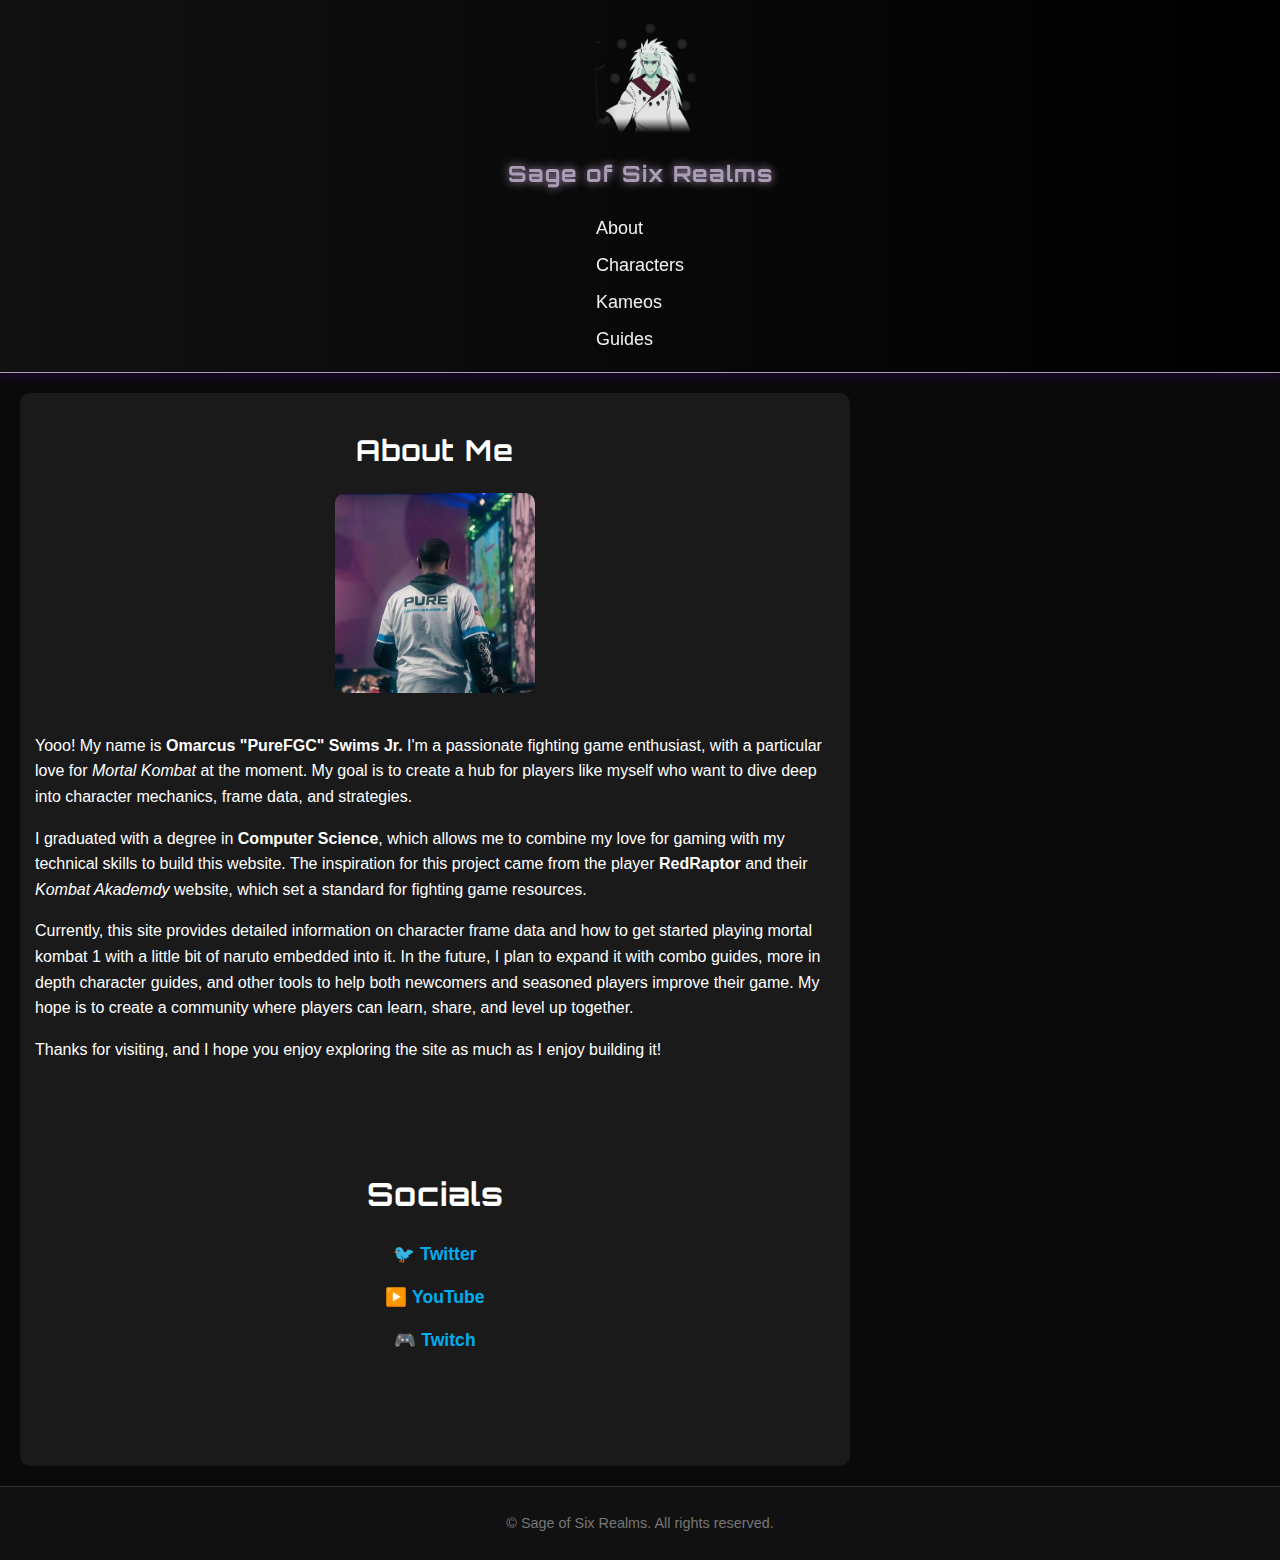
<file: index.html>
<!DOCTYPE html>
<html lang="en">
<head>
  <meta charset="UTF-8" />
  <meta name="viewport" content="width=device-width, initial-scale=1.0" />
  <title>Sage of Six Realms</title>
  <link href="https://fonts.googleapis.com/css2?family=Orbitron:wght@600&display=swap" rel="stylesheet">
  <link rel="stylesheet" href="img/styles.css">
</head>
<body>
  <header>
    <div class="logo-title">
      <img src="img\images\madara2.png" width="400" height="300" alt="madara">
      <nav>
        <a href="index.html">
          <h1>Sage of Six Realms</h1>
        </a>
      </nav>
    </div>
    <nav>
      <a href="index.html">About</a>
      <a href="characters.html">Characters</a>
      <a href="kameos.html">Kameos</a>
      <a href="guides.html">Guides</a>
    </nav>
  </header>

  <section id="about-me">
  <h1>About Me</h1>

  <div class="about-content">
        <img src="img\images\PureFGC.jpg" alt="Omarcus Swims Jr" class="about-photo">
  </div>

  <p>Yooo! My name is <strong>Omarcus "PureFGC" Swims Jr.</strong> I'm a passionate fighting game enthusiast, with a particular love for <em>Mortal Kombat</em> at the moment. My goal is to create a hub for players like myself who want to dive deep into character mechanics, frame data, and strategies.</p>

  <p>I graduated with a degree in <strong>Computer Science</strong>, which allows me to combine my love for gaming with my technical skills to build this website. The inspiration for this project came from the player <strong>RedRaptor</strong> and their <em>Kombat Akademdy</em> website, which set a standard for fighting game resources.</p>

  <p>Currently, this site provides detailed information on character frame data and how to get started playing mortal kombat 1 with a little bit of naruto embedded into it. In the future, I plan to expand it with combo guides, more in depth character guides, and other tools to help both newcomers and seasoned players improve their game. My hope is to create a community where players can learn, share, and level up together.</p>

  <p>Thanks for visiting, and I hope you enjoy exploring the site as much as I enjoy building it!</p>

<section id="socials">
  <h2>Socials</h2>
  <ul class="social-list">
    <li><a href="https://x.com/PureFgc" target="_blank">🐦 Twitter</a></li>
    <li><a href="https://www.youtube.com/@purefgc" target="_blank">▶️ YouTube</a></li>
    <li><a href="https://www.twitch.tv/pure_fgc" target="_blank">🎮 Twitch</a></li>
  </ul>
</section>

</section>


    <footer>
    &copy; Sage of Six Realms. All rights reserved.
  </footer>
</file>
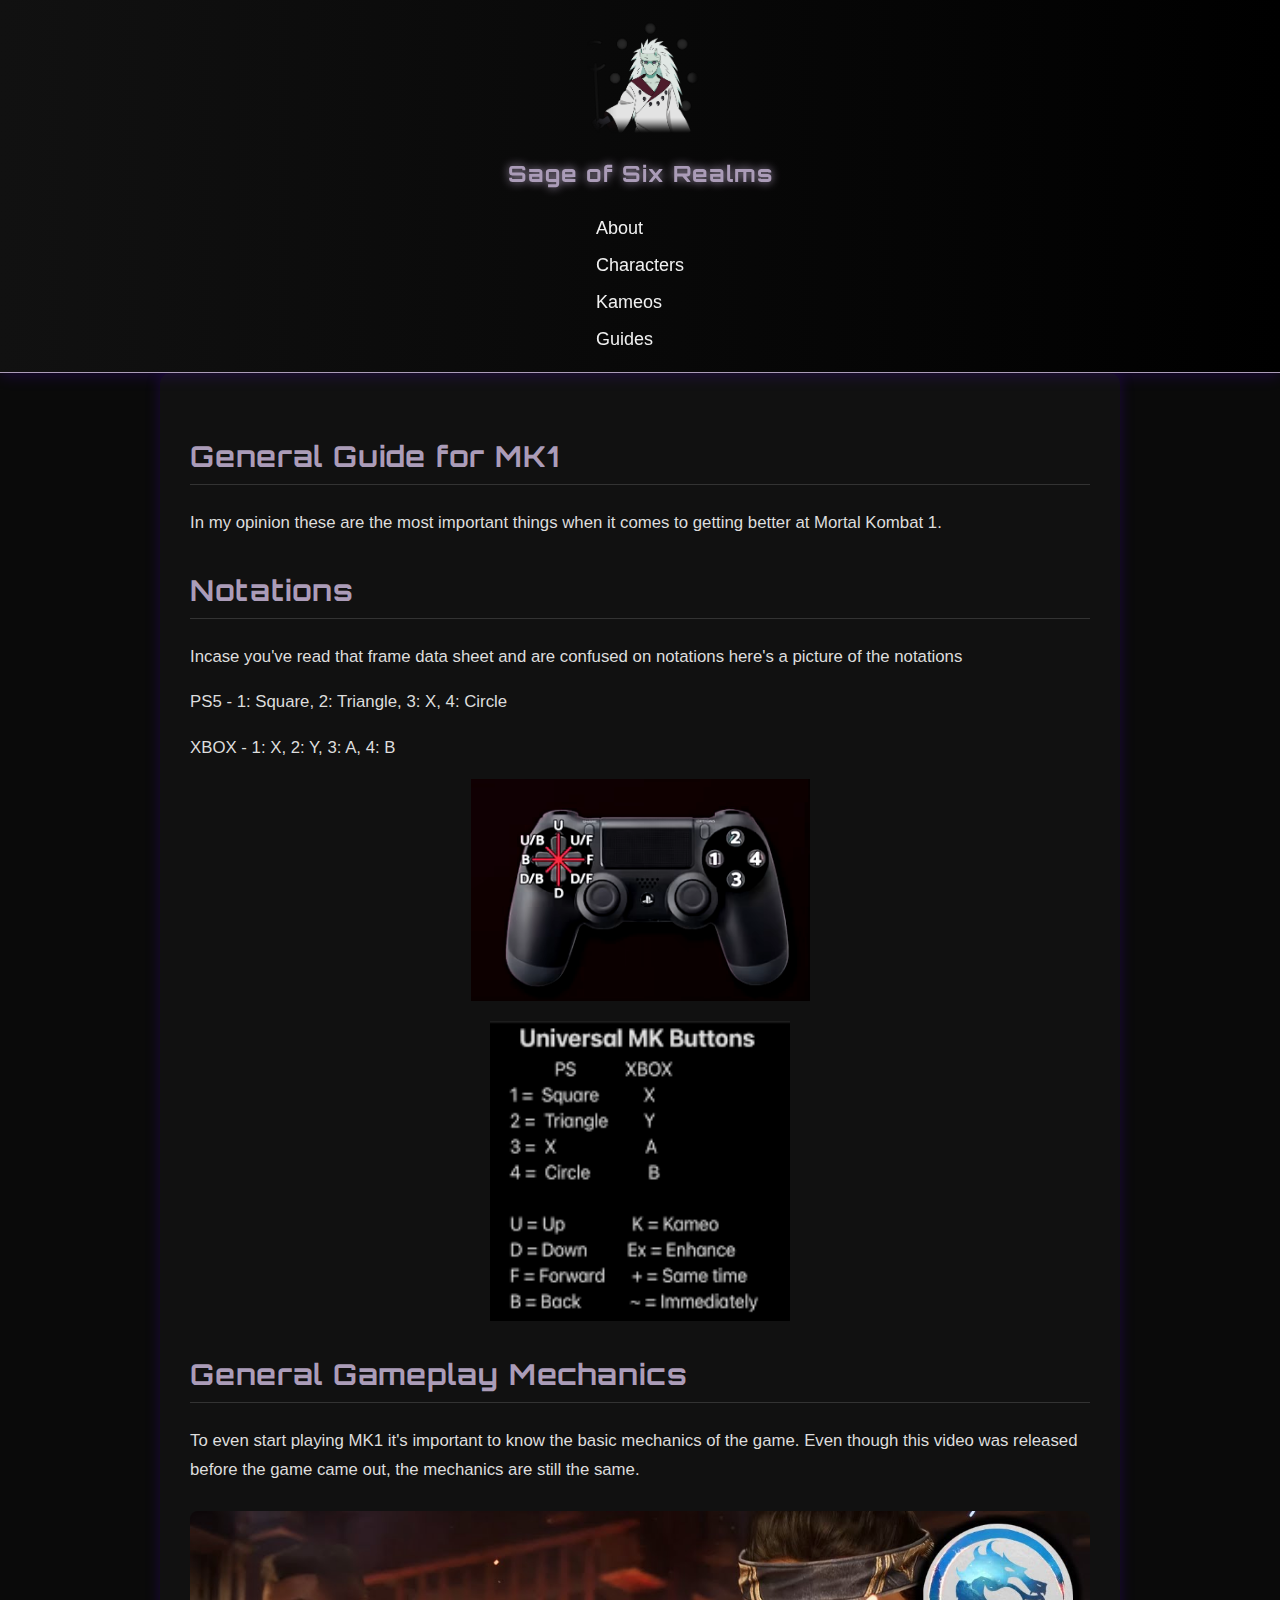
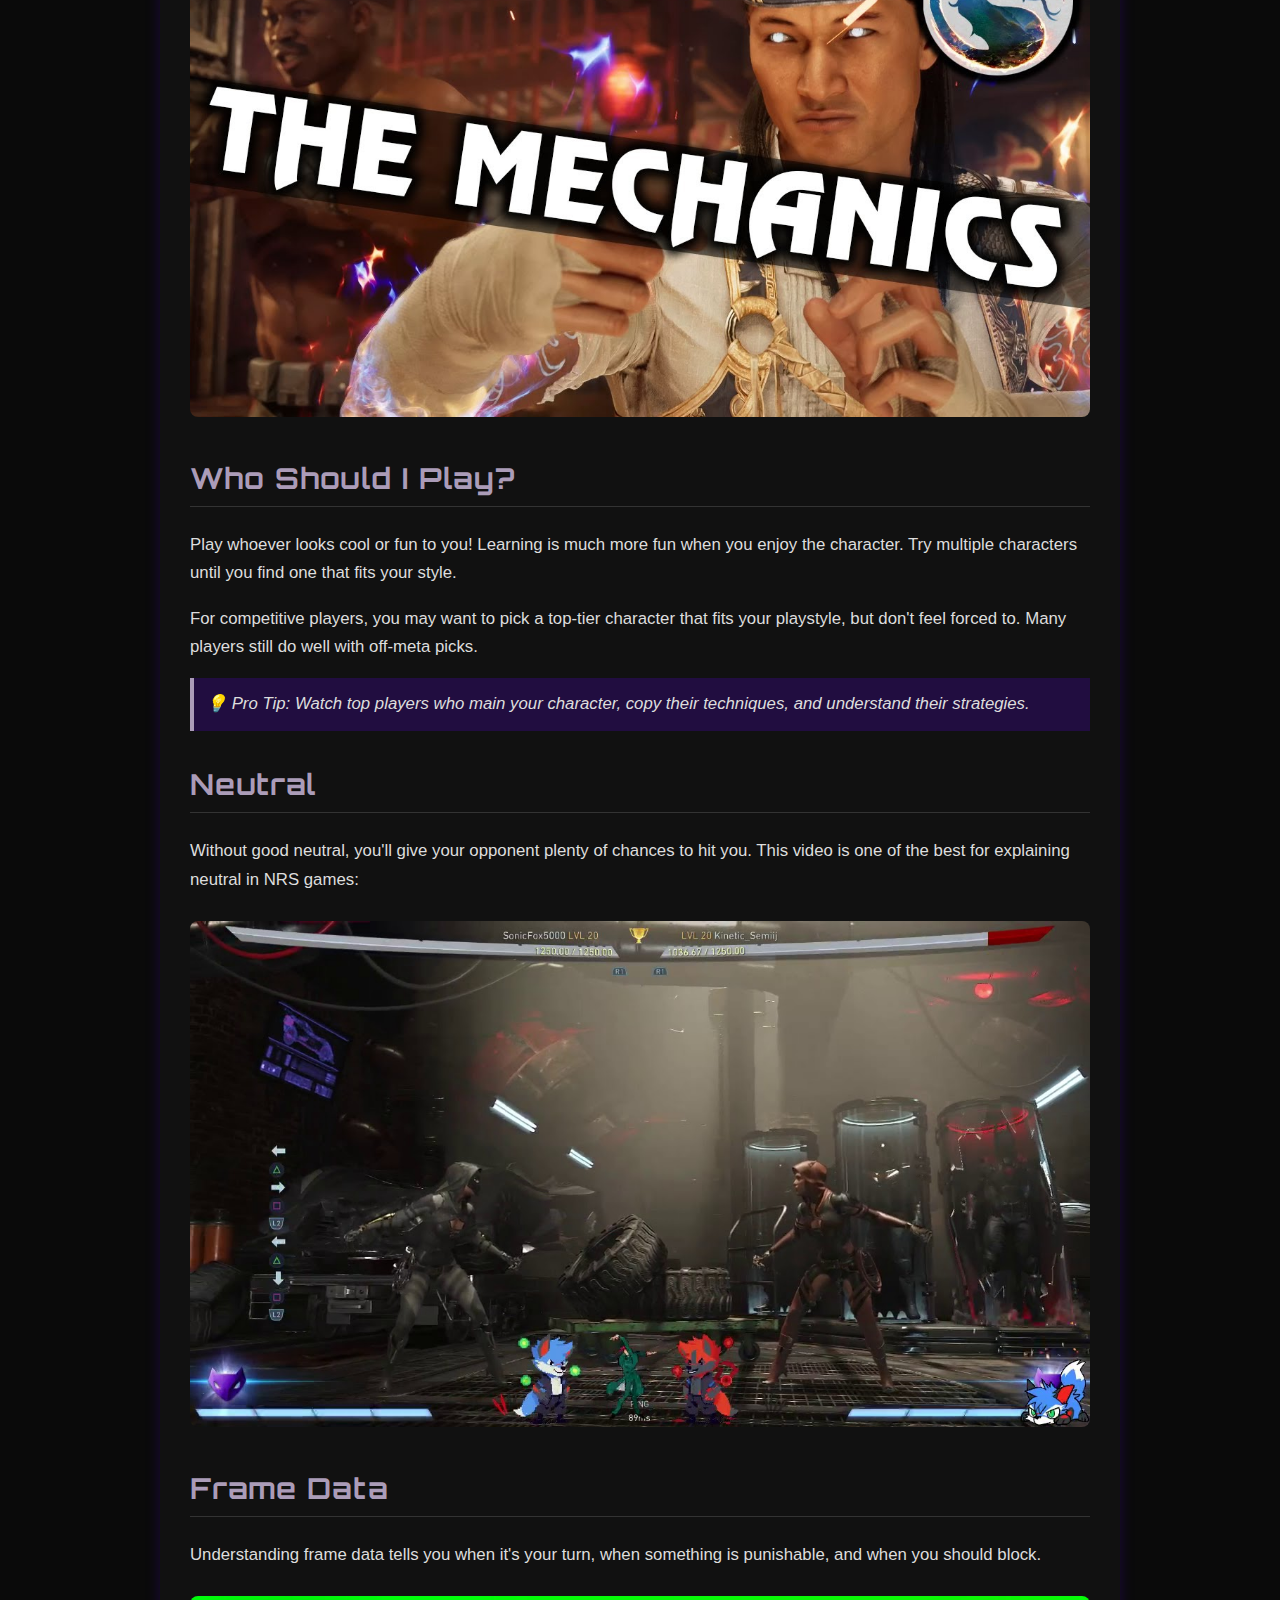
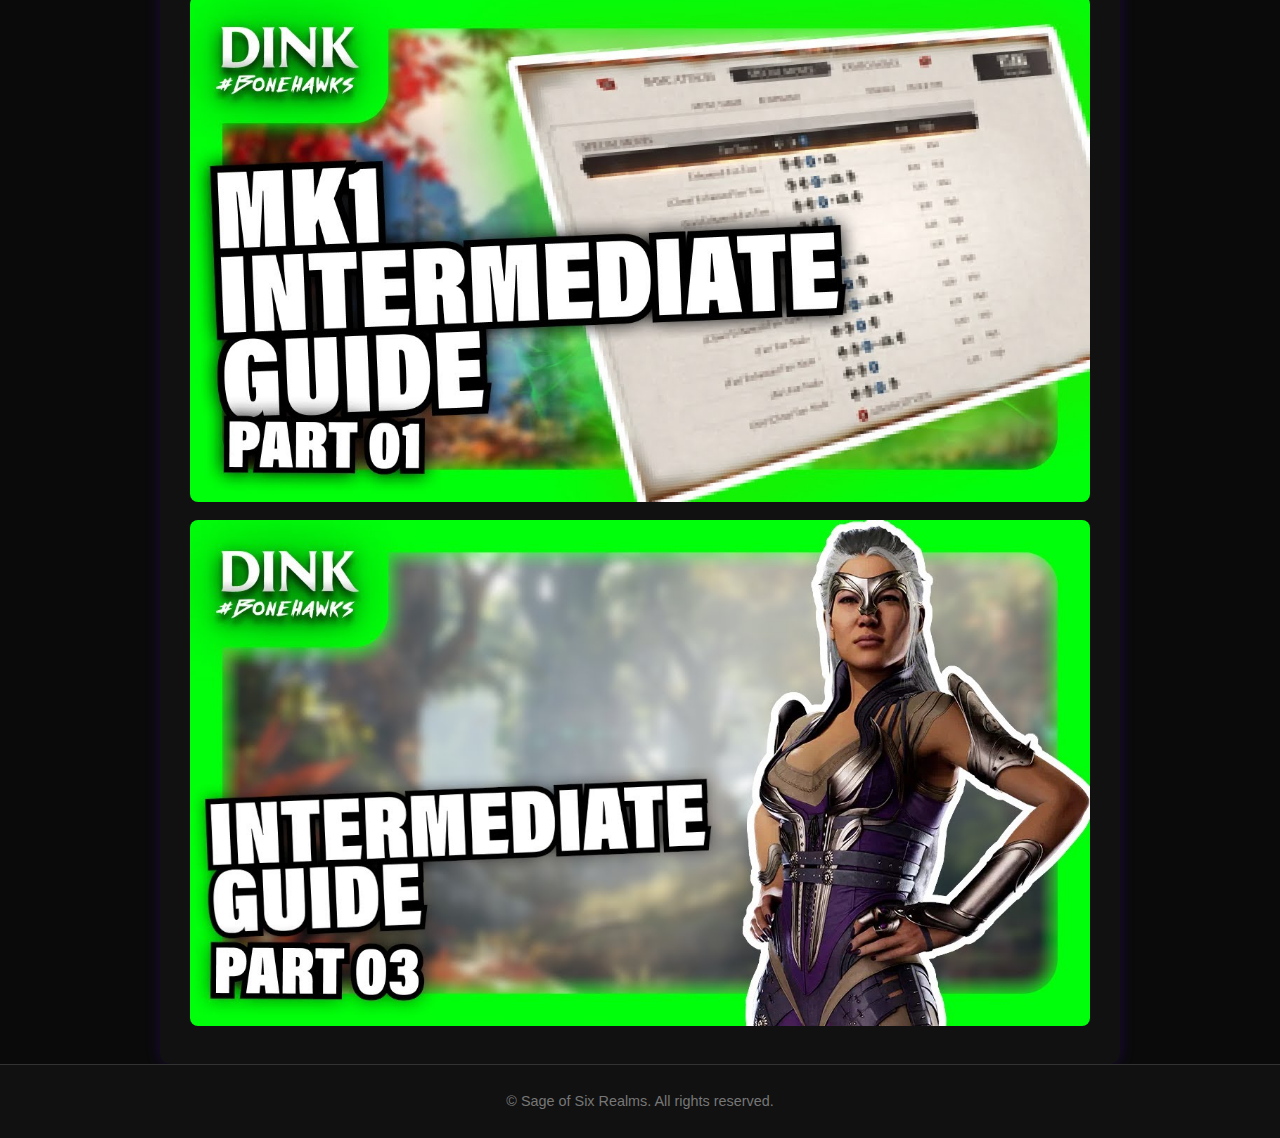
<file: guides.html>
<!DOCTYPE html>
<html lang="en">
<head>
  <meta charset="UTF-8" />
  <meta name="viewport" content="width=device-width, initial-scale=1.0" />
  <title>Sage of Six Realms</title>
  <link href="https://fonts.googleapis.com/css2?family=Orbitron:wght@600&display=swap" rel="stylesheet">
  <link rel="stylesheet" href="img/styles.css">
</head>
<body>
  <header>
    <div class="logo-title">
      <img src="img\images\madara2.png" width="400" height="300" alt="madara">
      <nav>
        <a href="index.html">
          <h1>Sage of Six Realms</h1>
        </a>
      </nav>
    </div>
    <nav>
      <a href="index.html">About</a>
      <a href="characters.html">Characters</a>
      <a href="kameos.html">Kameos</a>
      <!-- <a href="tournaments.html">Tournaments</a> -->
      <a href="guides.html">Guides</a>
    </nav>
  </header>

  <main class="mk-guide">
    <!-- Intro -->
    <section class="guide-intro">
      <h2>
        General Guide for MK1
      </h2>
      <p>
        In my opinion these are the most important things when it comes to getting better at 
        <span class="mk-highlight">Mortal Kombat 1</span>.
      </p>
    </section>

      <!-- Gameplay Mechanics -->
    <section class="guide-section">
      <h2>
        Notations 
      </h2>
      <p>
        Incase you've read that frame data sheet and are confused on notations here's a picture of the notations
      </p>
      <p>
        PS5 - 1: Square, 2: Triangle, 3: X, 4: Circle
      </p>
      <p>
        XBOX - 1: X, 2: Y, 3: A, 4: B
      </p>
        <div class="about-content">
      <img src="img\Video Thumbnails\98jk84xzo1w21.png" alt="Notations">
      </div>
      <div class="about-content">
      <img src="img\Video Thumbnails\images.png"  width="300" height="300" alt="Notations">
      </div>
    </section>


    <!-- Gameplay Mechanics -->
    <section class="guide-section">
      <h2>
        General Gameplay Mechanics
      </h2>
      <p>
        To even start playing MK1 it's important to know the basic mechanics of the game.
        Even though this video was released before the game came out, the mechanics are still the same.
      </p>
      <a href="https://youtu.be/AIdyDY65KdU?si=eWa2fLSQUPF48fMS" class="video-thumb" target="_blank">
        <img src="img/Video Thumbnails/mechanics.jpg" alt="Mechanics Video">
      </a>
    </section>

    <!-- Character Selection -->
    <section class="guide-section">
      <h2>
        Who Should I Play?
      </h2>
      <p>
        Play whoever looks cool or fun to you! Learning is much more fun when you enjoy the character.
        Try multiple characters until you find one that fits your style.
      </p>
      <p>
        For competitive players, you may want to pick a top-tier character that fits your playstyle,
        but don't feel forced to. Many players still do well with off-meta picks.
      </p>
      <p class="pro-tip">
        💡 Pro Tip: Watch top players who main your character, copy their techniques, and understand their strategies.
      </p>
    </section>

    <!-- Neutral -->
    <section class="guide-section">
      <h2>
        Neutral
      </h2>
      <p>
        Without good neutral, you'll give your opponent plenty of chances to hit you.
        This video is one of the best for explaining neutral in NRS games:
      </p>
      <a href="https://youtu.be/rBJ_lkW5pI0?si=yg3MhkbPgiwz4na_" class="video-thumb" target="_blank">
        <img src="img/Video Thumbnails/sonicvideo.jpg" alt="Neutral Guide Video">
      </a>
    </section>

    <!-- Frame Data -->
    <section class="guide-section">
      <h2>
        Frame Data
      </h2>
      <p>
        Understanding frame data tells you when it's your turn, when something is punishable, and when you should block.
      </p>
      <a href="https://youtu.be/YIhUkriqgg4?si=llL4mzyaqmweHStV" class="video-thumb" target="_blank">
        <img src="img/Video Thumbnails/framedata1.jpg" alt="Frame Data Video">
      </a>
      <a href="https://youtu.be/Fe9H4MTTSAs?si=1w8JvJqdcLl_WurW" class="video-thumb" target="_blank">
        <img src="img/Video Thumbnails/framedata2.jpg" alt="Frame Data Video2">
      </a>
    </section>
  </main>

  <footer>
    &copy; Sage of Six Realms. All rights reserved.
  </footer>
</body>
</html>
</file>
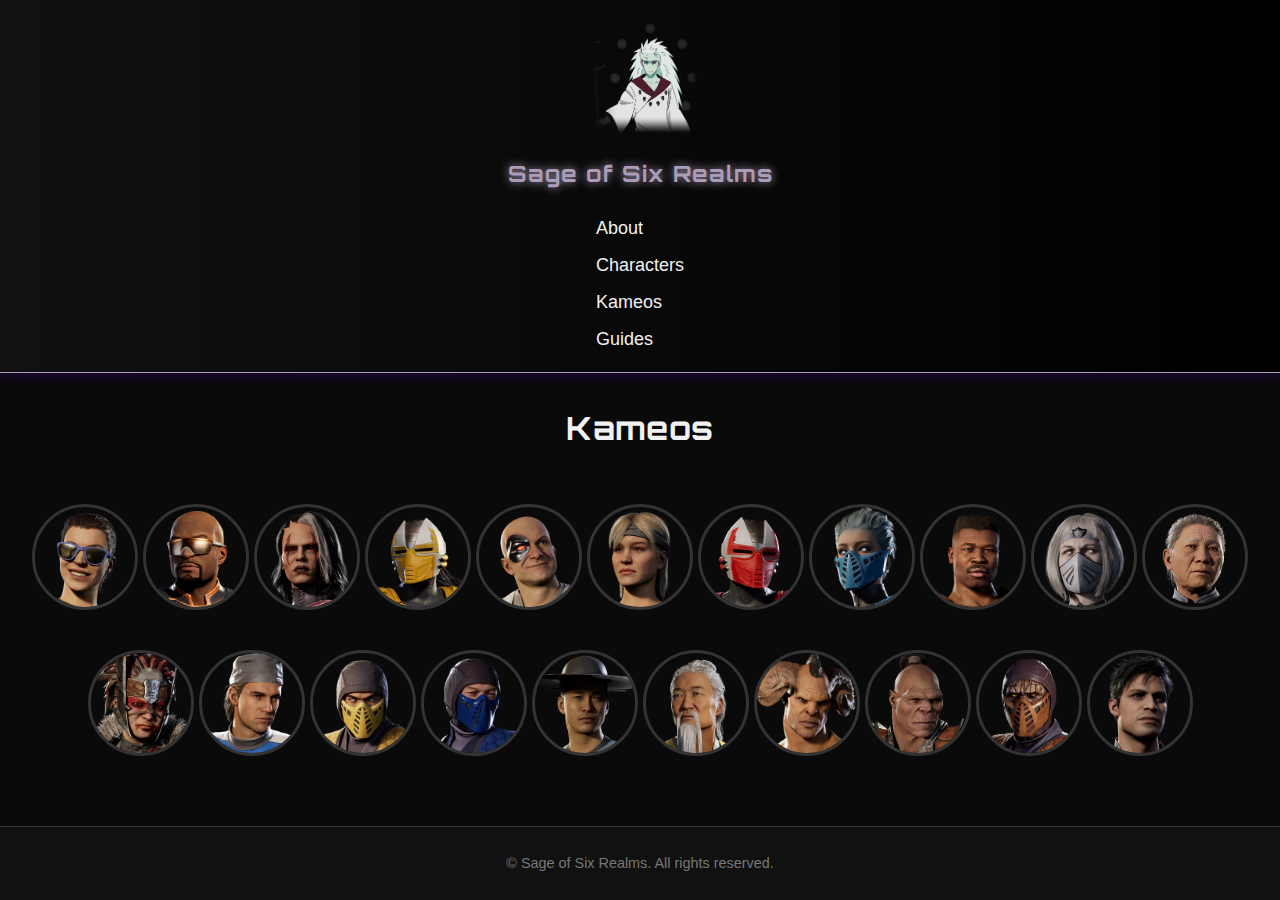
<file: kameos.html>
<!DOCTYPE html>
<html lang="en">
<head>
  <meta charset="UTF-8" />
  <meta name="viewport" content="width=device-width, initial-scale=1.0" />
  <title>Sage of Six Realms</title>
  <link href="https://fonts.googleapis.com/css2?family=Orbitron:wght@600&display=swap" rel="stylesheet">
  <link rel="stylesheet" href="img/styles.css">
</head>
<body>
  <header>
    <div class="logo-title">
      <img src="img\images\madara2.png" width="400" height="300" alt="madara">
      <nav>
        <a href="index.html">
          <h1>Sage of Six Realms</h1>
        </a>
      </nav>
    </div>
    <nav>
      <a href="index.html">About</a>
      <a href="characters.html">Characters</a>
      <a href="kameos.html">Kameos</a>
      <!-- <a href="tournaments.html">Tournaments</a> -->
      <a href="guides.html">Guides</a>
    </nav>
  </header>

    <h1 class="roster-title">Kameos</h1>

  <main>
  <div class="kameo-grid">
    <div class="row row-1">
      <a href="php/kameo.php?kameo_name=Janet Cage" class="kameo">
        <img src="img\kameo icons\janet-cage.png" width="150" height="150" alt="janetcage">
      </a>
      <a href="php/kameo.php?kameo_name=Darrius" class="kameo">
        <img src="img/kameo icons/darrius.png" width="150" height="150" alt="darrius">
      </a>
      <a href="php/kameo.php?kameo_name=Sareena" class="kameo">
        <img src="img/kameo icons/sareena.png" width="150" height="150" alt="sareena">
      </a>
      <a href="php/kameo.php?kameo_name=Cyrax" class="kameo">
        <img src="img/kameo icons/cyrax.png" width="150" height="150" alt="cyrax">
      </a>
      <a href="php/kameo.php?kameo_name=Kano" class="kameo">
        <img src="img/kameo icons/kano.png" width="150" height="150" alt="kano">
      </a>
      <a href="php/kameo.php?kameo_name=Sonya" class="kameo">
        <img src="img/kameo icons/sonya.png" width="150" height="150" alt="sonya">
      </a>
      <a href="php/kameo.php?kameo_name=Sektor" class="kameo">
        <img src="img/kameo icons/sektor.png" width="150" height="150" alt="sektor">
      </a>
      <a href="php/kameo.php?kameo_name=Frost" class="kameo">
        <img src="img/kameo icons/frost.png" width="150" height="150" alt="frost">
      </a>
      <a href="php/kameo.php?kameo_name=Jax" class="kameo">
        <img src="img/kameo icons/jax.png" width="150" height="150" alt="jax">
      </a>
      <a href="php/kameo.php?kameo_name=Khameleon" class="kameo">
        <img src="img/kameo icons/khameleon.png" width="150" height="150" alt="khameleon">
      </a>
      <a href="php/kameo.php?kameo_name=Madam Bo" class="kameo">
        <img src="img/kameo icons/madambo.png" width="150" height="150" alt="madambo">
      </a>
    </div>
  </div>

    <div class="kameo-grid">
    <div class="row row-2">
      <a href="php/kameo.php?kameo_name=Ferra" class="kameo">
        <img src="img\kameo icons\ferra.png" width="150" height="150" alt="ferra">
      </a>
      <a href="php/kameo.php?kameo_name=Stryker" class="kameo">
        <img src="img/kameo icons/stryker.png" width="150" height="150" alt="stryker">
      </a>
      <a href="php/kameo.php?kameo_name=Scorpion" class="kameo">
        <img src="img/kameo icons/scorpion.png" width="150" height="150" alt="scorpion">
      </a>
      <a href="php/kameo.php?kameo_name=Sub-zero" class="kameo">
        <img src="img/kameo icons/sub-zero.png" width="150" height="150" alt="sub-zero">
      </a>
      <a href="php/kameo.php?kameo_name=Kung Lao" class="kameo">
        <img src="img/kameo icons/kung-lao.png" width="150" height="150" alt="kung-lao">
      </a>
      <a href="php/kameo.php?kameo_name=Shujinko" class="kameo">
        <img src="img/kameo icons/shujinko.png" width="150" height="150" alt="shujinko">
      </a>
      <a href="php/kameo.php?kameo_name=Motaro" class="kameo">
        <img src="img/kameo icons/motaro.png" width="150" height="150" alt="motaro">
      </a>
      <a href="php/kameo.php?kameo_name=Goro" class="kameo">
        <img src="img/kameo icons/goro.png" width="150" height="150" alt="goro">
      </a>
      <a href="php/kameo.php?kameo_name=Tremor" class="kameo">
        <img src="img/kameo icons/tremor.png" width="150" height="150" alt="tremor">
      </a>
      <a href="php/kameo.php?kameo_name=Mavado" class="kameo">
        <img src="img/kameo icons/mavado.png" width="150" height="150" alt="mavado">
      </a>
    </div>
  </div>
</main>

  <footer>
    &copy; Sage of Six Realms. All rights reserved.
  </footer>

</body>
</html>
</file>
<file: img/styles.css>
/* =====================
   Global Styles
===================== */
body {
    margin: 0;
    padding: 0;
    font-family: 'Roboto', sans-serif;
    background-color: #0a0a0a;
    color: #f1f1f1;
    line-height: 1.6;
}

h1, h2, h3 {
    font-family: 'Orbitron', sans-serif;
    letter-spacing: 1px;
}

/* Limit content width */
.container {
    max-width: 1200px;
    margin: 0 auto;
    padding: 0 20px;
}

/* =====================
   Header
===================== */
header {
    background: linear-gradient(to right, #111, #000);
    display: flex;
    justify-content: space-between;
    align-items: center;
    padding: 15px 40px;
    border-bottom: 1px solid #AB9CB8;
    box-shadow: 0 2px 15px rgba(98, 0, 255, 0.2);
    position: sticky;
    top: 0;
    z-index: 1000;
}

.logo-title {
    display: flex;
    align-items: center;
    gap: 15px;
}

.logo-title h1 {
    font-size: 1.8rem;
    color: #AB9CB8;
    text-shadow: 0 0 10px #AB9CB8;
}

/* Navigation */
nav a {
    color: #f1f1f1;
    margin: 0 15px;
    text-decoration: none;
    font-weight: 500;
    position: relative;
    transition: color 0.3s ease;
    font-size: 20px; /* increase this number to make it bigger */
}

nav a:hover,
nav a.active {
    color: #AB9CB8;
}

nav a::after {
    content: '';
    position: absolute;
    left: 0;
    bottom: -5px;
    width: 0%;
    height: 2px;
    background: #AB9CB8;
    transition: width 0.3s ease;
}

nav a:hover::after,
nav a.active::after {
    width: 100%;
}

/* =====================
   Hero Section
===================== */
.hero {
    height: 75vh;
    background: url('https://cdn.cloudflare.steamstatic.com/steam/apps/1971870/ss_03e4f1ba2700329092a3c11fe73390120ae89496.1920x1080.jpg') center/cover no-repeat;
    display: flex;
    justify-content: center;
    align-items: center;
    text-align: center;
}

.hero h1 {
    font-size: 3.2rem;
    background: linear-gradient(to right, #AB9CB8, #AB9CB8);
    -webkit-background-clip: text;
    -webkit-text-fill-color: transparent;
    text-shadow: 0 0 25px rgba(98, 0, 255, 0.2);
}

/* =====================
   CTA Buttons
===================== */
.cta-buttons a {
    margin: 10px;
    padding: 12px 28px;
    background: #AB9CB8;
    border: none;
    color: #111;
    font-weight: bold;
    text-decoration: none;
    border-radius: 8px;
    transition: all 0.3s ease;
}

.cta-buttons a:hover {
    background: #AB9CB8;
    color: #fff;
    box-shadow: 0 0 15px #AB9CB8;
}

/* =====================
   Section Styling
===================== */
.section {
    padding: 70px 20px;
    max-width: 1200px;
    margin: auto;
}

.section h2 {
    text-align: center;
    margin-bottom: 40px;
    color: #AB9CB8;
    font-size: 2rem;
    text-shadow: 0 0 10px rgba(98, 0, 255, 0.2);
}

/* =====================
   Character Grid
===================== */
.grid-container {
    display: flex;
    flex-direction: column;
    align-items: center;
    gap: 5px;
    padding: 50px;
    transform: scale(0.9);
    transform-origin: top center;
}

.row {
    display: flex;
    gap: 5px;
}

.character-card {
    width: 90px;
    height: 150px;
    background-color: #111;
    border-radius: 6px;
    overflow: hidden;
    transition: transform 0.25s ease, box-shadow 0.25s ease;
    cursor: pointer;
}

.character-card img {
    width: 100%;
    height: 100%;
    object-fit: cover;
    display: block;
}

.character-card:hover {
    transform: scale(1.12);
    box-shadow: 0 0 20px #AB9CB8;
}

.character-card.selected {
    border: 2px solid gold;
    box-shadow: 0 0 15px gold;
}

/* =====================
   Kameo Grid
===================== */
.kameo-grid {
    display: flex;
    flex-wrap: wrap;
    gap: 18px;
    justify-content: center;
    padding: 20px;
}

.kameo {
    display: inline-block;
    border-radius: 50%;
    overflow: hidden;
    border: 3px solid #333;
    transition: transform 0.25s ease, border-color 0.25s ease, box-shadow 0.25s ease;
}

.kameo img {
    width: 140px;
    height: 140px;
    object-fit: cover;
    display: block;
}

.kameo:hover {
    transform: scale(1.15);
    border-color: #AB9CB8;
    box-shadow: 0 0 20px #AB9CB8;
}

.roster-title {
  text-align: center;
  font-size: 2rem;
  margin: 30px 0;
}

/* =====================
   Guides
===================== */
.mk-guide {
    max-width: 900px;
    margin: auto;
    padding: 30px;
    background-color: #111;
    border-radius: 10px;
    box-shadow: 0 0 15px rgba(98, 0, 255, 0.2);
}

.mk-guide h2 {
    font-size: 1.8em;
    color: #AB9CB8;
    margin-top: 30px;
    border-bottom: 1px solid #333;
    padding-bottom: 5px;
}

.mk-guide p {
    line-height: 1.7;
    font-size: 1.05em;
    color: #ddd;
}

.pro-tip {
    background: rgba(98, 0, 255, 0.2);
    border-left: 4px solid #AB9CB8;
    padding: 12px;
    margin-top: 15px;
    font-style: italic;
}

.video-thumb { 
    display: inline-block; 
    margin-top: 10px; 
    border-radius: 8px; 
    overflow: hidden; 
    transition: transform 0.3s ease, border-color 0.3s ease; 
} 

.video-thumb img { 
    width: 100%; 
    height: auto; 
    display: block; 
} 

.video-thumb:hover { 
    transform: scale(1.03); 
    border-color: #ff6600; 
}

/* =====================
   Footer
===================== */
html, body {
  height: 100%;
  margin: 0;
}

/* Use flexbox layout */
body {
  display: flex;
  flex-direction: column;
  min-height: 100vh;
}

/* Main content grows to fill space */
main {
  flex: 1;
}

footer {
    text-align: center;
    padding: 25px;
    background: #111;
    color: #777;
    border-top: 1px solid #333;
    font-size: 0.9rem;
    margin-top: auto;
}

/* =====================
   About Me
===================== */

#about-me {
  max-width: 800px;
  margin: 50px auto;
  padding: 20px;
  background-color: #1a1a1a;
  color: #fff;
  border-radius: 10px;
  font-family: 'Arial', sans-serif;
  line-height: 1.6;
}

#about-me h1 {
  text-align: center;
  font-size: 2.5rem;
  margin-bottom: 20px;
}

#about-me p {
  margin-bottom: 15px;
  font-size: 1.1rem;
}

.about-content {
  display: flex;
  justify-content: center; /* centers horizontally */
  align-items: center;     /* centers vertically if you have height */
  margin-bottom: 20px;
}


.about-photo {
  width: 200px;       /* adjust size */
  border-radius: 10px; /* optional for style */
  margin-bottom: 20px; /* space below the photo */
}

.about-text {
  max-width: 600px;
}

#socials {
  color: #fff;
  max-width: 600px;
  margin: 50px auto;
  padding: 30px;
  border-radius: 10px;
  text-align: center;
}

#socials h2 {
  font-family: 'Orbitron', sans-serif; /* fits your gaming theme */
  font-size: 2rem;
  margin-bottom: 20px;
}

.social-list {
  list-style: none;
  padding: 0;
  display: flex;
  justify-content: center;
  gap: 40px; /* space between links */
}

.social-list li a {
  text-decoration: none;
  color: #00adef;
  font-weight: bold;
  font-size: 1.1rem;
  transition: color 0.3s, transform 0.3s;
}

.social-list li a:hover {
  color: #ff1a1a; /* changes on hover */
  transform: scale(1.1);
}

/* =====================
   Mobile Display
===================== */

/* Tablets and small laptops */
/* Phones */
@media (max-width: 1440px) {
  header {
    flex-direction: column;
    padding: 10px;
  }

  nav a {
    display: block;
    margin: 8px 0;
    font-size: 18px;
  }

  .hero {
    height: 50vh;
    padding: 10px;
  }

  .hero h1 {
    font-size: 1.8rem;
  }

  .grid-container {
    transform: scale(0.9); /* shrink the whole roster */
    transform-origin: top center; /* keep it centered */
    padding: 0; /* reduce padding so it fits */
  }

  .row {
    flex-wrap: wrap; /* cards wrap instead of forcing one row */
    justify-content: center;
  }

  .character-card {
    width: 70px;   /* smaller than desktop */
    height: 115px; /* proportional height */
  }

  .kameo img {
    width: 100px;
    height: 100px;
  }

  #about-me {
    margin: 20px;
    padding: 15px;
  }

  #about-me h1 {
    font-size: 1.8rem;
  }

  #about-me p {
    font-size: 1rem;
  }

  .social-list {
    flex-direction: column;
    gap: 15px;
  }

    .logo-title {
    flex-direction: column; /* stack image above text */
    gap: 8px;
    text-align: center;
  }

  .logo-title img {
    max-width: 120px;  /* smaller logo */
    height: auto;
  }

  .logo-title h1 {
    font-size: 1.4rem; /* shrink text slightly */
    white-space: normal; /* allow wrapping instead of cutting off */
  }
}


/* Phones */
@media (max-width: 600px) {
  header {
    flex-direction: column;
    padding: 10px;
  }

  nav a {
    display: block;
    margin: 8px 0;
    font-size: 18px;
  }

  .hero {
    height: 50vh;
    padding: 10px;
  }

  .hero h1 {
    font-size: 1.8rem;
  }

  .grid-container {
    transform: scale(0.9); /* shrink the whole roster */
    transform-origin: top center; /* keep it centered */
    padding: 0; /* reduce padding so it fits */
  }

  .row {
    flex-wrap: wrap; /* cards wrap instead of forcing one row */
    justify-content: center;
  }

  .character-card {
    width: 90px;
    height: 150px;
  }

  .kameo img {
    width: 100px;
    height: 100px;
  }

  #about-me {
    margin: 20px;
    padding: 15px;
  }

  #about-me h1 {
    font-size: 1.8rem;
  }

  #about-me p {
    font-size: 1rem;
  }

  .social-list {
    flex-direction: column;
    gap: 15px;
  }

    .logo-title {
    flex-direction: column; /* stack image above text */
    gap: 8px;
    text-align: center;
  }

  .logo-title img {
    max-width: 120px;  /* smaller logo */
    height: auto;
  }

  .logo-title h1 {
    font-size: 1.4rem; /* shrink text slightly */
    white-space: normal; /* allow wrapping instead of cutting off */
  }
}
</file>
